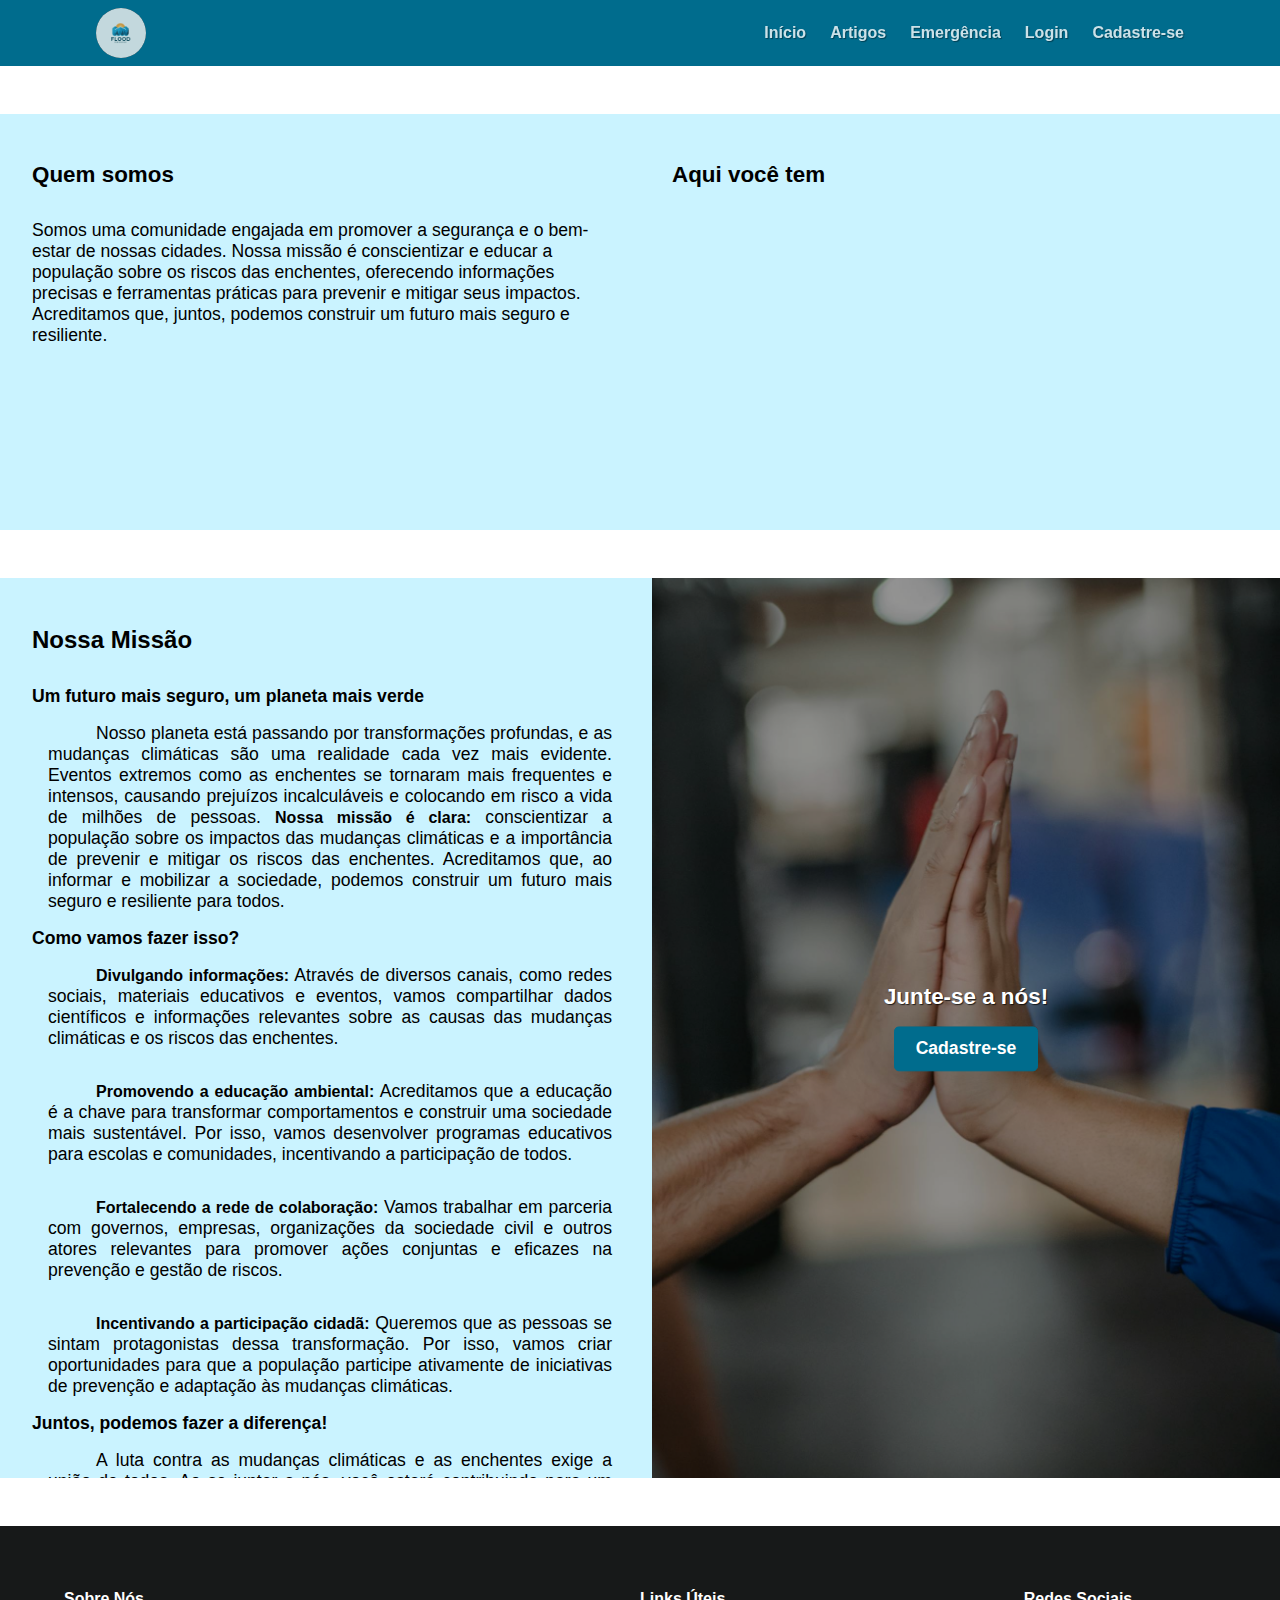
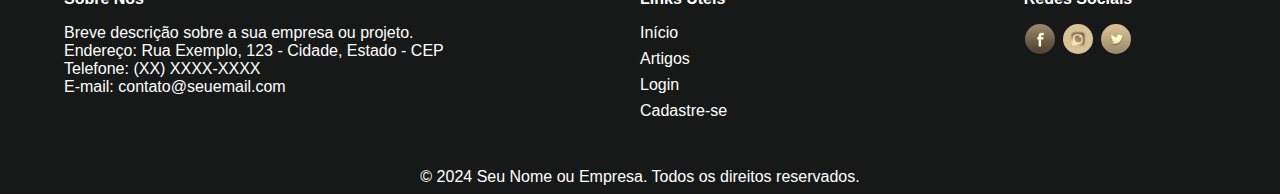
<file: projeto-recode-flood-prevention/paginas/index.html>
<!DOCTYPE html>
<html lang="pt-Br">
<head>
    <meta charset="UTF-8">
    <meta name="viewport" content="width=device-width, initial-scale=1.0">
    <title>Flood Prevention - Início</title>
    <link rel="stylesheet" href="../css/reset.css">
    <link rel="stylesheet" href="../css/cabecalho.css">
    <link rel="stylesheet" href="../css/rodape.css">
    <link rel="stylesheet" href="../css/index.css">
</head>
<body>
    <header class="cabecalho">
        <a href="index.html" target="_self" class="cabecalhoCaixaLogo"><img src="../imagens/logo-site-recode-ex1.png" alt="Logotipo do App"></a>
        <input type="checkbox" name="menucheck" id="menucheck">
        <nav title="Menu de navegação" class="menuNavegacao">   
            <ul class="menuNavegacaoLista">
                <li class="menuNavegacaoListaItem"><a class="menuNavegacaoListaItemLink" href="index.html" target="_self">Início</a></li>
                <li class="menuNavegacaoListaItem"><a class="menuNavegacaoListaItemLink" href="artigos.html" target="_self">Artigos</a></li>
                <li class="menuNavegacaoListaItem"><a class="menuNavegacaoListaItemLink" href="../paginas/denuncias/denuncia.html" target="_self">Emergência</a></li>
                <li class="menuNavegacaoListaItem"><a class="menuNavegacaoListaItemLink" href="login.html" target="_self">Login</a></li>
                <li class="menuNavegacaoListaItem"><a class="menuNavegacaoListaItemLink" href="cadastre-se.html" target="_self">Cadastre-se</a></li>
            </ul>
        </nav>

        <label for="menucheck">
            <div id="botaoMenuNavegacao">
                <div class="botaoMenuNavegacaoHamb"></div>
                <div class="botaoMenuNavegacaoHamb"></div>
                <div class="botaoMenuNavegacaoHamb"></div>
            </div>
        </label>
    </header>

    <main class="principalIndex">
        <section class="principalIndexCaixa">
            <div class="principalIndexQuemSomos">
                <h2>Quem somos</Q></h2>
                <p>
                    Somos uma comunidade engajada em promover a segurança e o bem-estar de nossas cidades. Nossa missão é conscientizar e educar a população sobre os riscos das enchentes, oferecendo informações precisas e ferramentas práticas para prevenir e mitigar seus impactos. Acreditamos que, juntos, podemos construir um futuro mais seguro e resiliente.
                </p>
            </div>
            <div class="principalIndexCarrossel">
                <h2>Aqui você tem</h2>
                <div class="principalIndexCarrosselItem carrosselItem1"><a href="../paginas/artigos.html" target="_self">
                    <div class="principalIndexCarrosselItemDescricao">
                        <h4>Notícias sobre o clima de sua região</h4>
                        <p>Visite nossa seção de artigos</p>
                    </div>
                </a>
            </div>
                <div class="principalIndexCarrosselItem carrosselItem2"><a href="../paginas/cadastre-se.html" target="_self">
                    <div class="principalIndexCarrosselItemDescricao">
                        <h4>Rotas para abrigos de emergência</h4>
                        <p>Cadastre-se e mantenha seus dados em dia</p>
                    </div>
                </a>
            </div>
                <div class="principalIndexCarrosselItem carrosselItem3"><a href="../paginas/login.html" target="_self">
                    <div class="principalIndexCarrosselItemDescricao">
                        <h4>Sua voz ouvida</h4>
                        <p>Faça login e nos comunique sobre melhorias</p>
                    </div>
                </a>
            </div>
            </div>
        </section>
        <aside class="principalIndexNossaMissao">
            <div class="principalIndexNossaMissaoTexto">
                <h2>Nossa Missão</h2>
                <h3>Um futuro mais seguro, um planeta mais verde</h3>
                <p>Nosso planeta está passando por transformações profundas, e as mudanças climáticas são uma realidade cada vez mais evidente. Eventos extremos como as enchentes se tornaram mais frequentes e intensos, causando prejuízos incalculáveis e colocando em risco a vida de milhões de pessoas.
                    <strong>Nossa missão é clara:</strong> conscientizar a população sobre os impactos das mudanças climáticas e a importância de prevenir e mitigar os riscos das enchentes. Acreditamos que, ao informar e mobilizar a sociedade, podemos construir um futuro mais seguro e resiliente para todos.</p>
                <h3>Como vamos fazer isso?</h3>
                <p><strong>Divulgando informações:</strong> Através de diversos canais, como redes sociais, materiais educativos e eventos, vamos compartilhar dados científicos e informações relevantes sobre as causas das mudanças climáticas e os riscos das enchentes. </p>
                <p><strong>Promovendo a educação ambiental:</strong> Acreditamos que a educação é a chave para transformar comportamentos e construir uma sociedade mais sustentável. Por isso, vamos desenvolver programas educativos para escolas e comunidades, incentivando a participação de todos. </p>
                <p><strong>Fortalecendo a rede de colaboração:</strong> Vamos trabalhar em parceria com governos, empresas, organizações da sociedade civil e outros atores relevantes para promover ações conjuntas e eficazes na prevenção e gestão de riscos. </p>
                <p><strong>Incentivando a participação cidadã:</strong> Queremos que as pessoas se sintam protagonistas dessa transformação. Por isso, vamos criar oportunidades para que a população participe ativamente de iniciativas de prevenção e adaptação às mudanças climáticas. </p>
                <h3>Juntos, podemos fazer a diferença!</h3>
                <p>A luta contra as mudanças climáticas e as enchentes exige a união de todos. Ao se juntar a nós, você estará contribuindo para um futuro mais sustentável e seguro para as próximas gerações.</p>
            </div>
            <div class="principalIndexNossaMissaoChamada">
                <div class="principalIndexNossaMissaoChamadaConteudo">
                    <h3>Junte-se a nós!</h3>
                    <a href="../paginas/cadastre-se.html" target="_self"><button>Cadastre-se</button></a>
                </div>
            </div>
        </aside>
    </main>

    <footer class="rodape">
        <div class="caixaRodapeConteudo">
            <div class="rodapeConteudoSobre">
                <h3>Sobre Nós</h3>
                <p>Breve descrição sobre a sua empresa ou projeto.</p>
                <p>Endereço: Rua Exemplo, 123 - Cidade, Estado - CEP</p>
                <p>Telefone: (XX) XXXX-XXXX</p>
                <p>E-mail: contato@seuemail.com</p>
            </div>
            <div class="rodapeConteudoUteis">
                <h3>Links Úteis</h3>
                <ul>
                    <li><a href="../paginas/index.html" target="_self">Início</a></li>
                    <li><a href="../paginas/artigos.html" target="_self">Artigos</a></li>
                    <li><a href="../paginas/login.html" target="_self">Login</a></li>
                    <li><a href="../paginas/cadastre-se.html" target="_self">Cadastre-se</a></li>
                </ul>
            </div>
            <div class="rodapeConteudoSocial">
                <h3>Redes Sociais</h3>
                <ul class="rodapeConteudoSocialLista">
                    <li class="rodapeConteudoSocialListaItem"><a class="rodapeConteudoSocialLinks iconeFacebook" href="#"></a></li>
                    <li class="rodapeConteudoSocialListaItem"><a class="rodapeConteudoSocialLinks iconeInstagram" href="#"></a></li>
                    <li class="rodapeConteudoSocialListaItem"><a class="rodapeConteudoSocialLinks iconeX" href="#"></a></li>
                </ul>
            </div>
            </div>
        </div>
        <p class="rodapeCopyright">
            &copy; 2024 Seu Nome ou Empresa. Todos os direitos reservados.
        </p>
    </footer>

    <script src="../js/app.js"></script>
</body>
</html>
</file>
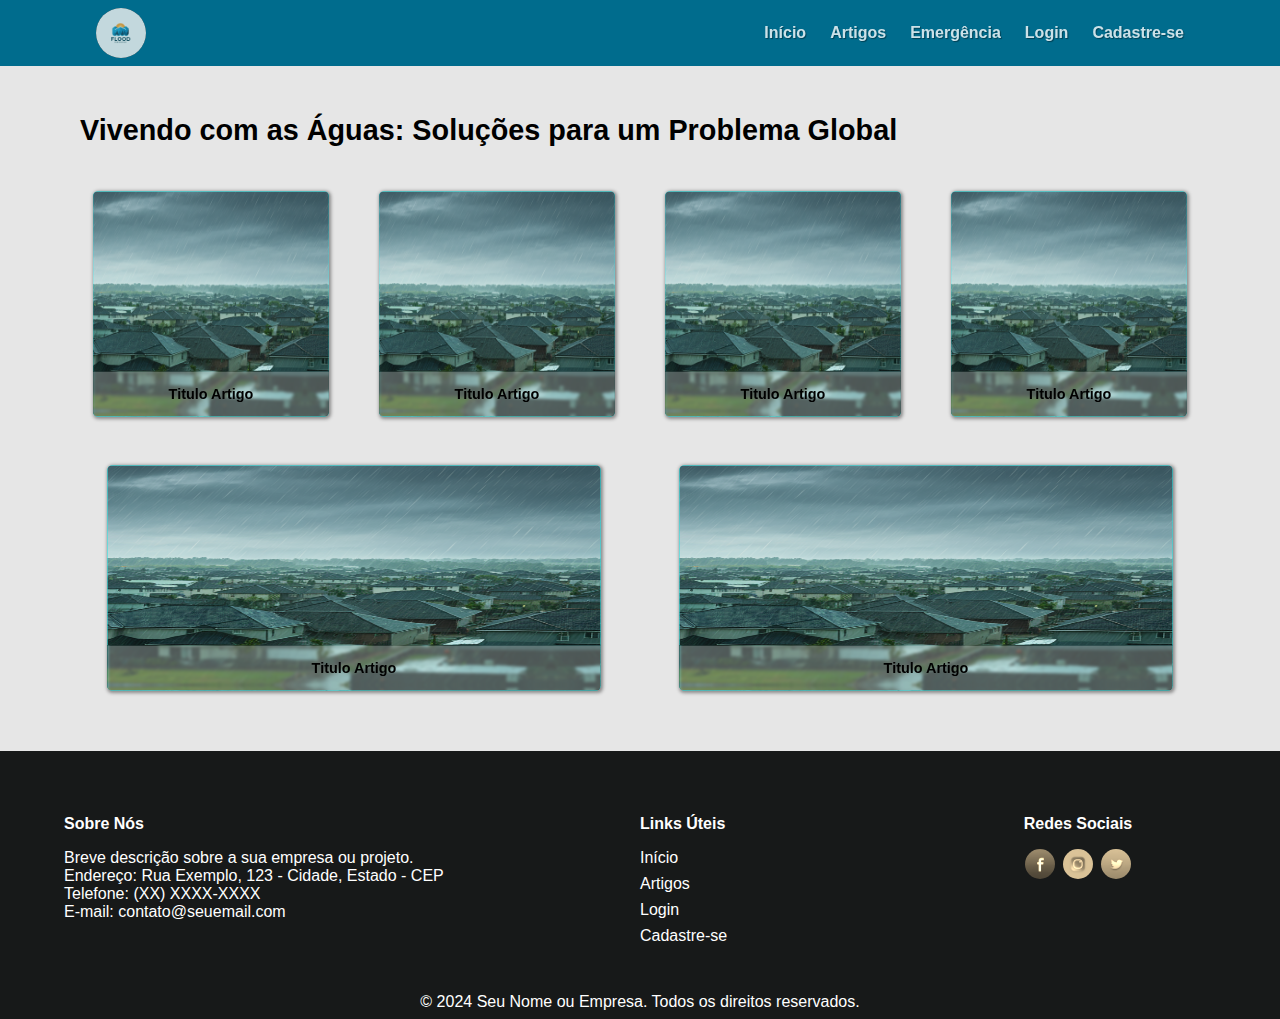
<file: projeto-recode-flood-prevention/paginas/artigos.html>
<!DOCTYPE html>
<html lang="pt-Br">
<head>
    <meta charset="UTF-8">
    <meta name="viewport" content="width=device-width, initial-scale=1.0">
    <title>Flood Prevention - Artigos</title>
    <link rel="stylesheet" href="../css/reset.css">
    <link rel="stylesheet" href="../css/cabecalho.css">
    <link rel="stylesheet" href="../css/rodape.css">
    <link rel="stylesheet" href="../css/artigos.css">
</head>
<body>
    <header class="cabecalho">
        <a href="index.html" target="_self" class="cabecalhoCaixaLogo"><img src="../imagens/logo-site-recode-ex1.png" alt="Logotipo do App"></a>
        <input type="checkbox" name="menucheck" id="menucheck">
        <nav title="Menu de navegação" class="menuNavegacao">   
            <ul class="menuNavegacaoLista">
                <li class="menuNavegacaoListaItem"><a class="menuNavegacaoListaItemLink" href="index.html" target="_self">Início</a></li>
                <li class="menuNavegacaoListaItem"><a class="menuNavegacaoListaItemLink" href="artigos.html" target="_self">Artigos</a></li>
                <li class="menuNavegacaoListaItem"><a class="menuNavegacaoListaItemLink" href="../paginas/denuncias/denuncia.html" target="_self">Emergência</a></li>
                <li class="menuNavegacaoListaItem"><a class="menuNavegacaoListaItemLink" href="login.html" target="_self">Login</a></li>
                <li class="menuNavegacaoListaItem"><a class="menuNavegacaoListaItemLink" href="cadastre-se.html" target="_self">Cadastre-se</a></li>
            </ul>
        </nav>

        <label for="menucheck">
            <div id="botaoMenuNavegacao">
                <div class="botaoMenuNavegacaoHamb"></div>
                <div class="botaoMenuNavegacaoHamb"></div>
                <div class="botaoMenuNavegacaoHamb"></div>
            </div>
        </label>
    </header>

    <main class="principalArtigos">
        <div class="caixaArtigosGrid">
            <h2 class="caixaArtigosGridTitulo">Vivendo com as Águas: Soluções para um Problema Global</h2>
            <ul class="artigosGrid">
                <li class="artigosCard">
                    <img class="artigosCardImagemCapa" src="../artigos/chuvas/capa-artigo-chuvas.png" alt="casas residênciais, recebendo fortes chuvas -- capa do artigo sobre chuvas">
                    <a href="#" target="_blank">
                        <h3 class="artigosCardTitulo">Titulo Artigo</h3>
                    </a>
                </li>
                <li class="artigosCard">
                    <img class="artigosCardImagemCapa" src="../artigos/chuvas/capa-artigo-chuvas.png" alt="replicando item 1">
                    <a href="#" target="_blank">
                        <h3 class="artigosCardTitulo">Titulo Artigo</h3>
                    </a>
                </li>
                <li class="artigosCard">
                    <img class="artigosCardImagemCapa" src="../artigos/chuvas/capa-artigo-chuvas.png" alt="replicando item 1">
                    <a href="#" target="_blank">
                        <h3 class="artigosCardTitulo">Titulo Artigo</h3>
                    </a>
                </li>
                <li class="artigosCard">
                    <img class="artigosCardImagemCapa" src="../artigos/chuvas/capa-artigo-chuvas.png" alt="replicando item 1">
                    <a href="#" target="_blank">
                        <h3 class="artigosCardTitulo">Titulo Artigo</h3>
                    </a>
                </li>
                <li class="artigosCard">
                    <img class="artigosCardImagemCapa" src="../artigos/chuvas/capa-artigo-chuvas.png" alt="replicando item 1">
                    <a href="#" target="_blank">
                        <h3 class="artigosCardTitulo">Titulo Artigo</h3>
                    </a>
                </li>
                <li class="artigosCard">
                    <img class="artigosCardImagemCapa" src="../artigos/chuvas/capa-artigo-chuvas.png" alt="replicando item 1">
                    <a href="#" target="_blank">
                        <h3 class="artigosCardTitulo">Titulo Artigo</h3>
                    </a>
                </li>
            </ul>
        </div>
    </main>

    <footer class="rodape">
        <div class="caixaRodapeConteudo">
            <div class="rodapeConteudoSobre">
                <h3>Sobre Nós</h3>
                <p>Breve descrição sobre a sua empresa ou projeto.</p>
                <p>Endereço: Rua Exemplo, 123 - Cidade, Estado - CEP</p>
                <p>Telefone: (XX) XXXX-XXXX</p>
                <p>E-mail: contato@seuemail.com</p>
            </div>
            <div class="rodapeConteudoUteis">
                <h3>Links Úteis</h3>
                <ul>
                    <li><a href="../paginas/index.html" target="_self">Início</a></li>
                    <li><a href="../paginas/artigos.html" target="_self">Artigos</a></li>
                    <li><a href="../paginas/login.html" target="_self">Login</a></li>
                    <li><a href="../paginas/cadastre-se.html" target="_self">Cadastre-se</a></li>
                </ul>
            </div>
            <div class="rodapeConteudoSocial">
                <h3>Redes Sociais</h3>
                <ul class="rodapeConteudoSocialLista">
                    <li class="rodapeConteudoSocialListaItem"><a class="rodapeConteudoSocialLinks iconeFacebook" href="#"></a></li>
                    <li class="rodapeConteudoSocialListaItem"><a class="rodapeConteudoSocialLinks iconeInstagram" href="#"></a></li>
                    <li class="rodapeConteudoSocialListaItem"><a class="rodapeConteudoSocialLinks iconeX" href="#"></a></li>
                </ul>
            </div>
            </div>
        </div>
        <p class="rodapeCopyright">
            &copy; 2024 Seu Nome ou Empresa. Todos os direitos reservados.
        </p>
    </footer>

    <script src="../js/app.js"></script>
</body>
</html>
</file>
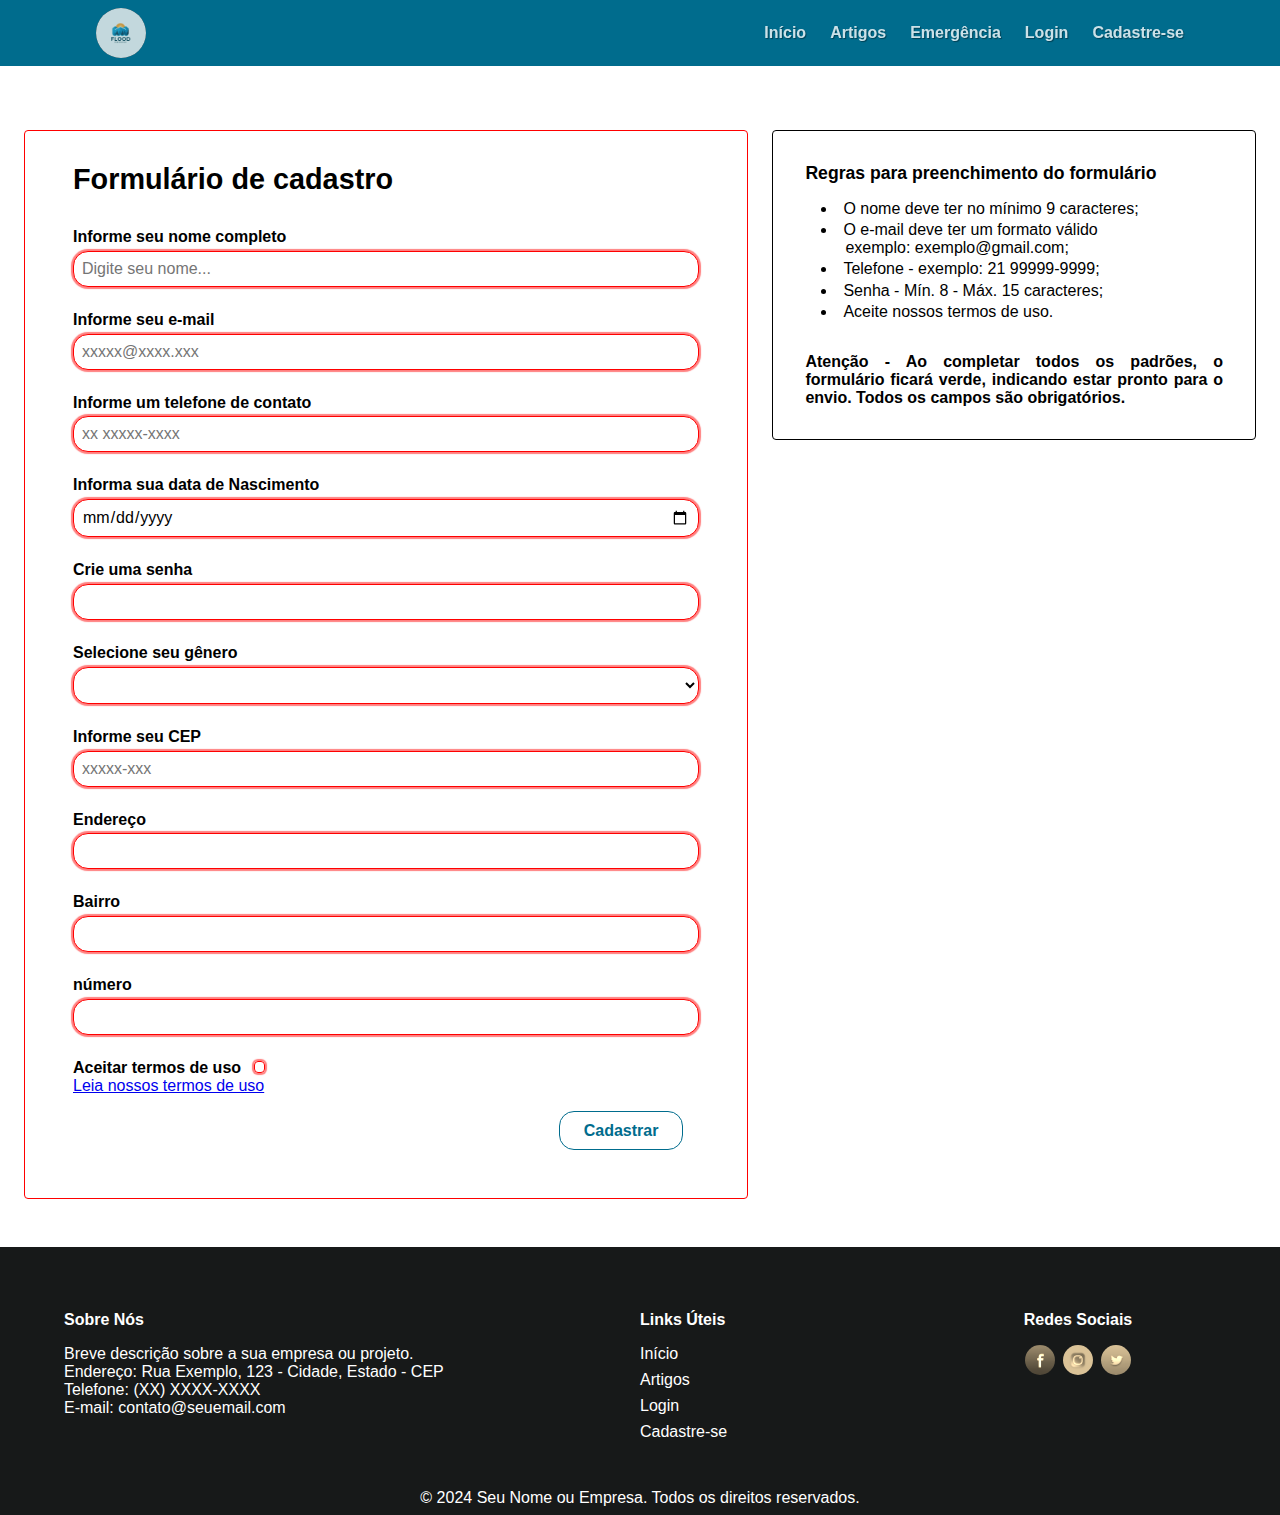
<file: projeto-recode-flood-prevention/paginas/cadastre-se.html>
<!DOCTYPE html>
<html lang="pt-Br">
<head>
    <meta charset="UTF-8">
    <meta name="viewport" content="width=device-width, initial-scale=1.0">
    <title>Flood Prevention - Cadastre-se</title>
    <link rel="stylesheet" href="../css/reset.css">
    <link rel="stylesheet" href="../css/cabecalho.css">
    <link rel="stylesheet" href="../css/rodape.css">
    <link rel="stylesheet" href="../css/cadastrar.css">
</head>
<body>
    <header class="cabecalho">
        <a href="index.html" target="_self" class="cabecalhoCaixaLogo"><img src="../imagens/logo-site-recode-ex1.png" alt="Logotipo do App"></a>
        <input type="checkbox" name="menucheck" id="menucheck">
        <nav title="Menu de navegação" class="menuNavegacao">   
            <ul class="menuNavegacaoLista">
                <li class="menuNavegacaoListaItem"><a class="menuNavegacaoListaItemLink" href="index.html" target="_self">Início</a></li>
                <li class="menuNavegacaoListaItem"><a class="menuNavegacaoListaItemLink" href="artigos.html" target="_self">Artigos</a></li>
                <li class="menuNavegacaoListaItem"><a class="menuNavegacaoListaItemLink" href="../paginas/denuncias/denuncia.html" target="_self">Emergência</a></li>
                <li class="menuNavegacaoListaItem"><a class="menuNavegacaoListaItemLink" href="login.html" target="_self">Login</a></li>
                <li class="menuNavegacaoListaItem"><a class="menuNavegacaoListaItemLink" href="cadastre-se.html" target="_self">Cadastre-se</a></li>
            </ul>
        </nav>

        <label for="menucheck">
            <div id="botaoMenuNavegacao">
                <div class="botaoMenuNavegacaoHamb"></div>
                <div class="botaoMenuNavegacaoHamb"></div>
                <div class="botaoMenuNavegacaoHamb"></div>
            </div>
        </label>
    </header>

    <main class="principalCadastrar">
        <form title="Formulário de cadastro" class="cadastrarFormulario">
            <h2 class="cadastrarFormularioTitulo">Formulário de cadastro</h2>
            <fieldset class="cadastrarFormularioCampo">
                <label for="nome">Informe seu nome completo</label>
                <input class="cadastrarFormularioInput" type="text" name="nome" id="nome" placeholder="Digite seu nome..." required minlength="9">
                <label for="email">Informe seu e-mail</label>
                <input class="cadastrarFormularioInput" type="email" name="email" id="email"
                placeholder="xxxxx@xxxx.xxx" required>
                <label for="telefone">Informe um telefone de contato</label>
                <input class="cadastrarFormularioInput" type="tel" name="telefone" id="telefone" required placeholder="xx xxxxx-xxxx" pattern="\d{2}\s?\d{4,5}-?\d{4}">
                <label for="nascimento">Informa sua data de Nascimento</label>
                <input class="cadastrarFormularioInput" type="date" name="nascimento" id="nascimento" required>
                <label for="senha">Crie uma senha</label>
                <input class="cadastrarFormularioInput" type="password" name="senha" id="senha" required minlength="8" maxlength="15">
                <div class="cadastrarFormularioCaixaSelect">
                    <label for="genero">Selecione seu gênero</label>
                    <select class="cadastrarFormularioInput" name="genero" id="genero" required>
                        <option></option>
                        <option value="1">Masculino</option>
                        <option value="2">Feminino</option>
                        <option value="3">LGBTQIAPN+</option>
                    </select>
                </div>
                <div class="caixaEndereco">
                    <label for="cep">Informe seu CEP</label>
                    <input class="cadastrarFormularioInput" type="text" name="cep" id="cep" required placeholder="xxxxx-xxx" pattern="\d{5}-\d{3}">
                    <label for="logradouro">Endereço</label>
                    <input class="cadastrarFormularioInput" type="text" name="logradouro" id="logradouro" required>
                    <label for="bairro">Bairro</label>
                    <input class="cadastrarFormularioInput" type="text" name="bairro" id="bairro" required>
                    <label for="numero">número</label>
                    <input class="cadastrarFormularioInput" type="text" name="numero" id="numero" required min="1" maxlength="6">
                </div>
                <label for="termos">Aceitar termos de uso</label>
                <input class="cadastrarFormularioInput" type="checkbox" name="termos" id="termos" required>
                <a style="display: block; width: max-content;" href="#" target="_blank">Leia nossos termos de uso</a>
            </fieldset>

            <button title="Botão de envio do formulário" type="submit" id="cadastrarFormularioBotaoEnviar">Cadastrar</button>
        </form>
        <aside class="cadastrarFormularioExplicacao">
            <h3 style="font-size: 1.1rem;">Regras para preenchimento do formulário</h3>
            <ul class="cadastrarFormularioExplicacaoLista">
                <li class="cadastrarFormularioExplicacaoListaItem">O nome deve ter no mínimo 9 caracteres;</li>
                <li class="cadastrarFormularioExplicacaoListaItem">O e-mail deve ter um formato válido<span style="text-indent: 2.5rem; display: block;">exemplo: exemplo@gmail.com;</span></li>
                <li class="cadastrarFormularioExplicacaoListaItem">Telefone - exemplo: 21 99999-9999;</li>
                <li class="cadastrarFormularioExplicacaoListaItem">Senha - Mín. 8 - Máx. 15 caracteres;</li>
                <li class="cadastrarFormularioExplicacaoListaItem">Aceite nossos termos de uso.</li>
            </ul>
            <h5 style="text-align: justify; margin-top: 2rem;">Atenção - Ao completar todos os padrões, o formulário ficará verde, indicando estar pronto para o envio. Todos os campos são obrigatórios.</h5>
        </aside>
    </main>

    <footer class="rodape">
        <div class="caixaRodapeConteudo">
            <div class="rodapeConteudoSobre">
                <h3>Sobre Nós</h3>
                <p>Breve descrição sobre a sua empresa ou projeto.</p>
                <p>Endereço: Rua Exemplo, 123 - Cidade, Estado - CEP</p>
                <p>Telefone: (XX) XXXX-XXXX</p>
                <p>E-mail: contato@seuemail.com</p>
            </div>
            <div class="rodapeConteudoUteis">
                <h3>Links Úteis</h3>
                <ul>
                    <li><a href="../paginas/index.html" target="_self">Início</a></li>
                    <li><a href="../paginas/artigos.html" target="_self">Artigos</a></li>
                    <li><a href="../paginas/login.html" target="_self">Login</a></li>
                    <li><a href="../paginas/cadastre-se.html" target="_self">Cadastre-se</a></li>
                </ul>
            </div>
            <div class="rodapeConteudoSocial">
                <h3>Redes Sociais</h3>
                <ul class="rodapeConteudoSocialLista">
                    <li class="rodapeConteudoSocialListaItem"><a class="rodapeConteudoSocialLinks iconeFacebook" href="#"></a></li>
                    <li class="rodapeConteudoSocialListaItem"><a class="rodapeConteudoSocialLinks iconeInstagram" href="#"></a></li>
                    <li class="rodapeConteudoSocialListaItem"><a class="rodapeConteudoSocialLinks iconeX" href="#"></a></li>
                </ul>
            </div>
            </div>
        </div>
        <p class="rodapeCopyright">
            &copy; 2024 Seu Nome ou Empresa. Todos os direitos reservados.
        </p>
    </footer>

    <script src="../js/app.js"></script>
</body>
</html>
</file>
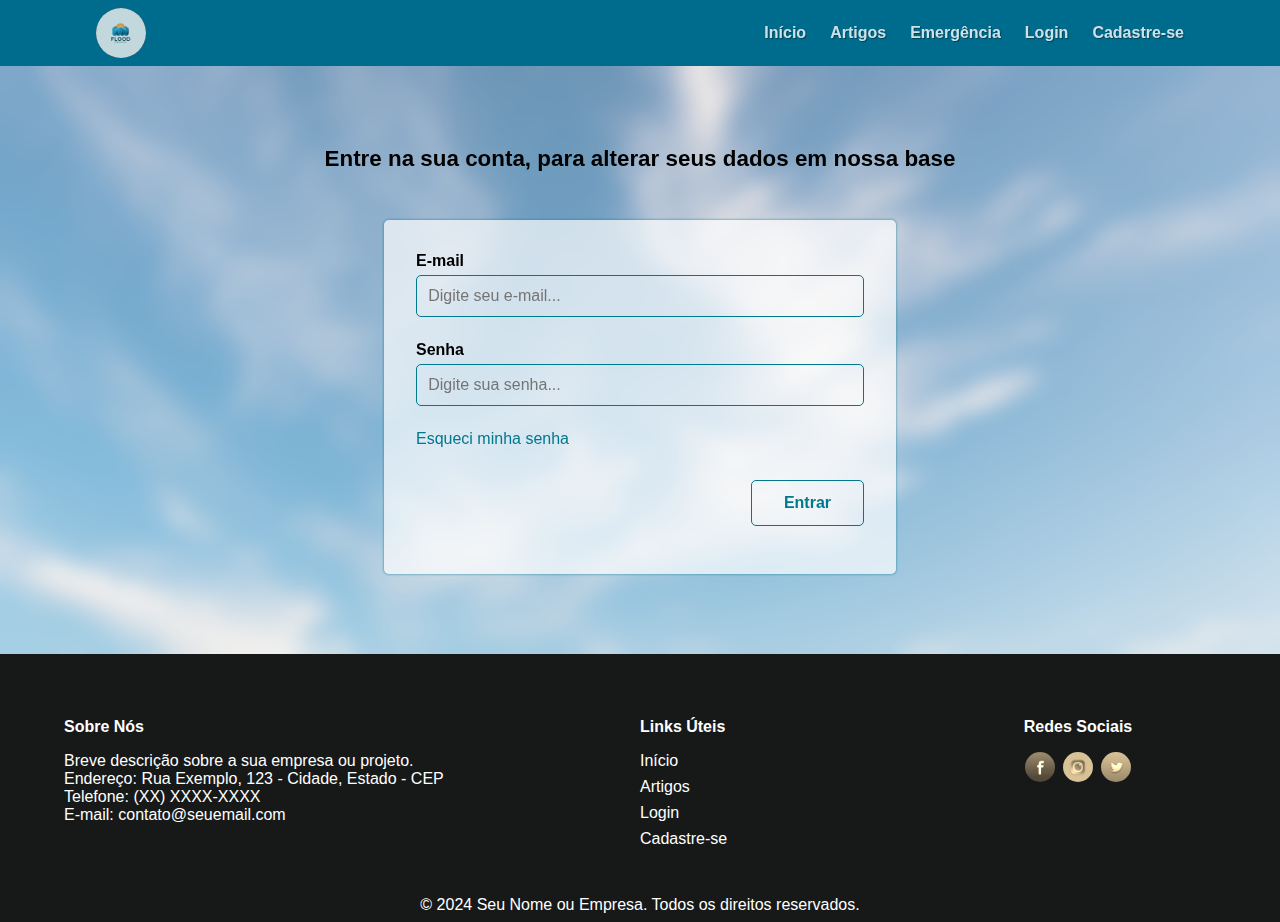
<file: projeto-recode-flood-prevention/paginas/login.html>
<!DOCTYPE html>
<html lang="pt-Br">
<head>
    <meta charset="UTF-8">
    <meta name="viewport" content="width=device-width, initial-scale=1.0">
    <title>Flood Prevention - Login</title>
    <link rel="stylesheet" href="../css/reset.css">
    <link rel="stylesheet" href="../css/cabecalho.css">
    <link rel="stylesheet" href="../css/rodape.css">
    <link rel="stylesheet" href="../css/login.css">
</head>
<body>
    <header class="cabecalho">
        <a href="index.html" target="_self" class="cabecalhoCaixaLogo"><img src="../imagens/logo-site-recode-ex1.png" alt="Logotipo do App"></a>
        <input type="checkbox" name="menucheck" id="menucheck">
        <nav title="Menu de navegação" class="menuNavegacao">   
            <ul class="menuNavegacaoLista">
                <li class="menuNavegacaoListaItem"><a class="menuNavegacaoListaItemLink" href="index.html" target="_self">Início</a></li>
                <li class="menuNavegacaoListaItem"><a class="menuNavegacaoListaItemLink" href="artigos.html" target="_self">Artigos</a></li>
                <li class="menuNavegacaoListaItem"><a class="menuNavegacaoListaItemLink" href="../paginas/denuncias/denuncia.html" target="_self">Emergência</a></li>
                <li class="menuNavegacaoListaItem"><a class="menuNavegacaoListaItemLink" href="login.html" target="_self">Login</a></li>
                <li class="menuNavegacaoListaItem"><a class="menuNavegacaoListaItemLink" href="cadastre-se.html" target="_self">Cadastre-se</a></li>
            </ul>
        </nav>

        <label for="menucheck">
            <div id="botaoMenuNavegacao">
                <div class="botaoMenuNavegacaoHamb"></div>
                <div class="botaoMenuNavegacaoHamb"></div>
                <div class="botaoMenuNavegacaoHamb"></div>
            </div>
        </label>
    </header>

    <main class="principalLogin">
        <div class="caixaLogin">
            <h2 class="caixaLoginTitulo">Entre na sua conta, para alterar seus dados em nossa base</h2>
            <form title="Formulário de login" class="loginForm">
                <fieldset class="loginFormCampo">
                    <label for="email">E-mail</label>
                    <input class="loginFormInput" type="email" name="email" id="email" required placeholder="Digite seu e-mail...">
                    <label for="senha">Senha</label>
                    <input class="loginFormInput" type="password" name="senha" id="senha" required placeholder="Digite sua senha...">
                </fieldset>
                <a href="#" target="_self" class="recuperarSenha">Esqueci minha senha</a>
                <button type="submit" id="loginFormBtn">Entrar</button>
            </form>
        </div>
    </main>

    <footer class="rodape">
        <div class="caixaRodapeConteudo">
            <div class="rodapeConteudoSobre">
                <h3>Sobre Nós</h3>
                <p>Breve descrição sobre a sua empresa ou projeto.</p>
                <p>Endereço: Rua Exemplo, 123 - Cidade, Estado - CEP</p>
                <p>Telefone: (XX) XXXX-XXXX</p>
                <p>E-mail: contato@seuemail.com</p>
            </div>
            <div class="rodapeConteudoUteis">
                <h3>Links Úteis</h3>
                <ul>
                    <li><a href="../paginas/index.html" target="_self">Início</a></li>
                    <li><a href="../paginas/artigos.html" target="_self">Artigos</a></li>
                    <li><a href="../paginas/login.html" target="_self">Login</a></li>
                    <li><a href="../paginas/cadastre-se.html" target="_self">Cadastre-se</a></li>
                </ul>
            </div>
            <div class="rodapeConteudoSocial">
                <h3>Redes Sociais</h3>
                <ul class="rodapeConteudoSocialLista">
                    <li class="rodapeConteudoSocialListaItem"><a class="rodapeConteudoSocialLinks iconeFacebook" href="#"></a></li>
                    <li class="rodapeConteudoSocialListaItem"><a class="rodapeConteudoSocialLinks iconeInstagram" href="#"></a></li>
                    <li class="rodapeConteudoSocialListaItem"><a class="rodapeConteudoSocialLinks iconeX" href="#"></a></li>
                </ul>
            </div>
            </div>
        </div>
        <p class="rodapeCopyright">
            &copy; 2024 Seu Nome ou Empresa. Todos os direitos reservados.
        </p>
    </footer>

    <script src="../js/app.js"></script>
</body>
</html>
</file>
<file: projeto-recode-flood-prevention/css/cabecalho.css>
.cabecalho {
    background-color: rgb(0, 108, 141);
    padding: .5rem 6rem;
    display: flex;
    justify-content: space-between;
    align-items: center;
    flex-wrap: wrap;
}

.cabecalhoCaixaLogo {
    width: 50px;
    height: 50px;
    background-color: #000000;
    border-radius: 50%;
    display: block;
    opacity: .8;
}

.cabecalhoCaixaLogo:is(:hover, :focus, :active) {
    opacity: 1;
}

.cabecalhoCaixaLogo img {
    width: 100%;
    height: 100%;
    border-radius: inherit;
}

.menuNavegacao {
    width: max-content;
    transition: .3s all ease-in-out;
}

.menuNavegacaoLista {
    display: flex;
    flex-direction: row;
    align-items: center;
    width: inherit;
    height: inherit;
    background-color: inherit;
}

.menuNavegacaoListaItem {
    margin-left: 1.5rem;
    transition: .3s transform ease-in-out;
}

.menuNavegacaoListaItem:first-child {
    margin-left: 0;
}

.menuNavegacaoListaItem:hover {
    transform: scale(1.1);
}

.menuNavegacaoListaItemLink {
    color: #FFFFFF;
    text-decoration: none;
    font-weight: 600;
    opacity: .8;
    text-shadow: 1px 1px 1px rgba(0,0,0,.50);
}

.menuNavegacaoListaItemLink:is(:hover, :focus, :active) {
    text-decoration: underline;
    opacity: 1;
}

/* btn mobile menu nav*/

.cabecalho label {
    display: none;
}

#botaoMenuNavegacao {
    width: 40px;
    height: 35px;
    position: relative;
    cursor: pointer;
}

.botaoMenuNavegacaoHamb {
    position: absolute;
    width: 100%;
    height: 10%;
    background-color: #dbdbdb;
    z-index: 5;
}

.botaoMenuNavegacaoHamb:first-child {
    top: 3px;
}

.botaoMenuNavegacaoHamb:nth-child(2) {
    top: 15px;
}

.botaoMenuNavegacaoHamb:last-child {
    top: 27px;
}

#menucheck {
    display: none;
    background-color: transparent !important;
}

#menucheck:checked ~ .menuNavegacao {
    left: 0 !important;
}


@media screen and (min-width: 0) and (max-width: 990px) {
    .cabecalho {
        padding: .7rem;
        position: fixed;
        width: 100%;
        z-index: 9999999;
        top: 0;
    }

    .menuNavegacao {
        position: fixed;
        top: 0;
        left: -100%;
        z-index: 9999999;
        width: 80%;
        background-color: rgb(0, 108, 141);
        height: 100vh;
    }

    .menuNavegacaoLista {
        display: block;
    }

    .menuNavegacaoListaItem {
        margin: 2rem 0 0 2rem !important;
    }

    .menuNavegacaoListaItemLink {
        font-size: 1.2rem !important;
    }

    .cabecalho label {
        display: block !important;
    }
}
</file>
<file: projeto-recode-flood-prevention/css/rodape.css>
.rodape {
    padding: 4rem 4rem .5rem 4rem;
    background-color: #171919;
    color: #FFFFFF;
}

.rodape h3 {
    margin-bottom: 1rem;
}

.caixaRodapeConteudo {
    display: flex;
    flex-wrap: wrap;
    gap: 1.5rem;
    align-items: center;
    margin-bottom: 3rem;
}

.rodapeConteudoSobre {
    flex: 2;
    align-self: flex-start;
}

.rodapeConteudoUteis, .rodapeConteudoSocial {
    flex: 1;
    align-self: flex-start;
}

.rodapeConteudoUteis li {
    margin-bottom: .5rem;
}

.rodapeConteudoUteis li:last-child {
    margin-bottom: 0;
}

.rodapeConteudoUteis a {
    color: #FFFFFF;
    text-decoration: none;
}

.rodapeConteudoUteis a:hover {
    text-decoration: underline;
    font-weight: 600;
}

.rodapeConteudoSocial h3 {
    text-align: center;
}

.rodapeConteudoSocialLista {
    display: flex;
    align-items: center;
    justify-content: center;
}

.rodapeConteudoSocialListaItem {
    width: 30px;
    height: 30px;
    border-radius: 50%;
    margin-right: .5rem;
    filter: sepia(1);
    transition: .3s filter ease-in-out;
}

.rodapeConteudoSocialListaItem:is(:hover, :focus, :active) {
    filter: none;
}

.rodapeConteudoSocialListaItem:last-child {
    margin-right: 0;
}

.rodapeConteudoSocialLinks {
    display: block;
    width: inherit;
    height: inherit;
    border-radius: inherit;
    background-position: center center;
    background-repeat: no-repeat;
    background-size: cover;
}

.iconeFacebook {
    background-image: url("../imagens/facebook-icon.png");
}

.iconeInstagram {
    background-image: url("../imagens/instagram-icon.png");
}

.iconeX {
    background-image: url("../imagens/x-icon.png");
}

.rodapeCopyright {
    text-align: center;
}
</file>
<file: projeto-recode-flood-prevention/css/index.css>
.principalIndexCaixa {
    display: grid;
    grid-template-columns: repeat(2, 1fr);
    grid-template-rows: auto auto;
    padding: 3rem 0;
    background-color: rgb(202, 243, 255);
    color: #000000;
    margin-top: 3rem;
    overflow: hidden;
}

.principalIndexQuemSomos {
    position: relative;
}

.principalIndexQuemSomos h2 {
    text-indent: 2rem;
    font-size: 1.4rem;
    animation: textoanimado 2s 1 linear;
    position: relative;
    z-index: 1;
    width: 100%;
}

.principalIndexQuemSomos p {
    padding: 2rem;
    animation: textoanimado 2s 1 linear;
    position: relative;
    z-index: 1;
    width: 100%;
    font-size: 1.1rem;
}

.principalIndexCarrossel {
    position: relative;
    overflow: hidden;
    height: 320px;
}

.principalIndexCarrossel h2 {
    position: absolute;
    z-index: 3;
    text-align: left;
    text-indent: 2rem;
    width: 100%;
    font-size: 1.4rem;
    font-weight: 600;
    top: 0;
}

.principalIndexCarrosselItem {
    position: absolute;
    z-index:1;
    width: calc(100% - 6rem);
    height: 80%;
    top: 20%;
    background-repeat: no-repeat;
    background-position: center center;
    background-size: cover;
}

.principalIndexCarrosselItem a {
    display: block;
    width: 100%;
    height: 100%;
}

.principalIndexCarrosselItemDescricao {
    color: #FFFFFF;
    text-decoration: none;
    position: absolute;
    width: 100%;
    z-index: 2;
    background-color: #00000071;
    padding: 1rem;
    bottom: 0;
}

.carrosselItem1 {
    background-color: red;
    left: -100%;
    animation-name: numero1;
    animation-duration: 10s;
    animation-timing-function: ease-in-out;
    animation-delay: 0s;
    animation-direction: linear;
    animation-iteration-count: infinite;
    animation-fill-mode: both;
    background-image: url("../imagens/carrossel-imagem-noticias.png");
}

.carrosselItem2 {
    animation-name: numero2;
    animation-duration: 10s;
    animation-timing-function: ease-in-out;
    animation-delay: 0s;
    animation-direction: linear;
    animation-iteration-count: infinite;
    animation-fill-mode: both;
    left: -100%;
    background-color: green;
    background-image: url("../imagens/carrossel-imagem-cadastro.png");
}

.carrosselItem3 {
    animation-name: numero3;
    animation-duration: 10s;
    animation-timing-function: ease-in-out;
    animation-delay: 0;
    animation-direction: linear;
    animation-iteration-count: infinite;
    animation-fill-mode: both;
    left: -100%;
    background-color: black;
    background-image: url("../imagens/carrossel-imagem-social.png");
}

.principalIndexNossaMissao {
    display: flex;
    flex-wrap: wrap;
    align-items: center;
    justify-content: space-between;
    gap: 1.5rem;
    color: #000000;
    background-color: rgb(202, 243, 255);
    margin: 3rem 0;
    position: relative;
    overflow: hidden;
}

.principalIndexNossaMissaoTexto {
    flex: 1;
    flex-basis: calc(40% + 5.3rem);
    padding: 3rem 0 3rem 2rem;
    height: inherit;
    overflow: auto;
}

.principalIndexNossaMissaoTexto::-webkit-scrollbar {
    width: 0;
}

.principalIndexNossaMissao h2 {
    font-size: 1.5rem;
    margin-bottom: 2rem;
}

.principalIndexNossaMissao h3 {
    font-size: 1.1rem;
}

.principalIndexNossaMissao p {
    text-indent: 3rem;
    text-align: justify;
    padding: 1rem;
    font-size: 1.1rem;
}

.principalIndexNossaMissaoChamada {
    flex: 1;
    flex-basis: calc(40% + 5.3rem);
    background-image: url("../imagens/index-grupo-02.jpg");
    background-repeat: no-repeat;
    background-size: cover;
    background-position: center center;
    position: relative;
    left: 0;
    animation: missaochamada 2s 1 linear;
}

.principalIndexNossaMissaoChamada::after {
    width: 100%;
    height: 100%;
    background-color: #00000063;
    position: absolute;
    content: "";
    z-index: 1;
}

.principalIndexNossaMissaoChamadaConteudo {
    position: absolute;
    top: 50%;
    left: 50%;
    transform: translate(-50%, -50%);
    width: 100%;
    z-index: 2;
}

.principalIndexNossaMissaoChamadaConteudo h3 {
    margin-bottom: 1rem;
    text-align: center;
    color: #FFFFFF;
    text-shadow: 1px 1px 1px rgba(0,0,0,.70);
    font-size: 1.4rem;
}

.principalIndexNossaMissaoChamadaConteudo a {
    display: block;
    margin: auto;
    width: max-content;
    border-radius: 5px;
}

.principalIndexNossaMissaoChamadaConteudo button {
    padding: .7rem 1.3rem;
    border: 1px solid rgb(0, 108, 141);
    background-color: rgb(0, 108, 141);
    color: #FFFFFF;
    font-weight: 600;
    font-size: 1.1rem;
    backdrop-filter: blur(5px);
    border-radius: inherit;
    transition: .3s all ease-in-out;
    cursor: pointer;
}


/*animações - início */

@keyframes textoanimado {
    from {
        opacity: 0;
        left: -100%;
        top: -100%;
    } to {
        opacity: 1;
        left: 0;
        top: 0;
    }
}

@keyframes missaochamada {
    from {
        left: 100%;
        opacity: 0;
        z-index: 1;
    } to {
        left: 0;
        opacity: 1;
    }
}

@keyframes numero1 {
    0% {
        left: -100%;
    }

    50% {
        left: 3rem;
        z-index: 2;
    }

    100% {
        left: 100%;
        z-index: 1;
    }
}

@keyframes numero2 {
    0% {
        left: 100%;
        z-index: 1;
    }

    50% {
        left: -100%;
    }

    100% {
        left: 3rem;
        z-index: 2;
    }
}

@keyframes numero3 {
    0% {
        left: 3rem;
        z-index: 2;
    }

    50% {
        left: 100%;
    }

    100% {
        left: -100%;
    }
}

/*animações - fim */


@media screen and (min-width: 0) and (max-width: 990px) {
    .principalIndex {
        margin-top: 8rem;
    }

    .principalIndexQuemSomos {
        grid-row: 1/2;
        grid-column: 1/3;
    }

    .principalIndexCarrossel {
        grid-row: 2/3;
        grid-column: 1/3;
    }   
    
    .principalIndexNossaMissao {
        height: auto;
    }

    .principalIndexNossaMissaoChamada {
        height: 100vh;
    }
}

@media screen and (min-width: 991px) {
    .principalIndexQuemSomos {
        grid-column: 1/2;
        grid-row: 1/3;
    }

    .principalIndexCarrossel {
        grid-column: 2/3;
        grid-row: 1/3;
    }

    .principalIndexNossaMissao {
        height: 100vh;
    }
    
    .principalIndexNossaMissaoChamada {
        height: inherit;
    }
}
</file>
<file: projeto-recode-flood-prevention/css/artigos.css>
.caixaArtigosGrid {
    padding: 3rem 5rem;
    background-color: #e6e6e6;
}

.artigosGrid {
    display: flex;
    flex-wrap: wrap;
    align-items: center;
    gap: 1.5rem;
}

.caixaArtigosGridTitulo {
    font-size: 1.8rem;
    margin-bottom: 2rem;
}

.artigosCard {
    flex: 1;
    flex-basis: 250px;
    height: 250px;
    border-radius: 5px;
    background-color: aqua;
    position: relative;
    max-width: 600px;
    box-shadow: 1px 1px 4px 1px rgba(0,0,0,.40);
    transition: .3s all ease-in-out;
    transform: scale(.9);
}

.artigosCard:hover {
    transform: scale(1);
    box-shadow: 1px 1px 4px 2px rgba(0,0,0,.40);
}

.artigosCardImagemCapa {
    position: absolute;
    width: 100%;
    height: 100%;
    border-radius: 5px;
    display: block;
    z-index: 1;
}

.artigosCardTitulo {
    text-align: center;
    padding: 1rem 0;
    background-color: #ffffff46;
    position: absolute;
    width: 100%;
    bottom: 0;
    border-bottom-right-radius: 5px;
    border-bottom-left-radius: 5px;
    z-index: 2;
    backdrop-filter: blur(2px);
    color: #000000;
}

@media screen and (min-width: 0) and (max-width: 990px) {
    .principalArtigos {
        margin-top: 4rem;
    }
}
</file>
<file: projeto-recode-flood-prevention/css/cadastrar.css>
.principalCadastrar {
    display: flex;
    align-items: center;
    justify-content: center;
    margin: 4rem 0 3rem 0;  
    gap: 1.5rem;
    flex-wrap: wrap;
}

.cadastrarFormulario {
    padding: 2rem 3rem;
    border: 1px solid black;
    border-radius: 4px;
}

.cadastrarFormulario:invalid {
    border-color: #FF0000;
}

.cadastrarFormulario:valid {
    border-color: #00FF00;
}

.cadastrarFormularioTitulo {
    font-size: 1.8rem;
    margin-bottom: 2rem;
}

.cadastrarFormulario label {
    font-size: 1rem;
    font-weight: 600;
}

.cadastrarFormularioInput {
    display: block;
    width: 100%;
    font-size: 1rem;
    padding: .5rem;
    border: none;
    border-radius: 15px;
    margin: .3rem 0 1.5rem 0;
}

select {
    background-color: #FFFFFF;
}

input[type="checkbox"] {
    display: inline !important;
    width: initial;
    margin: 0 0 0 .5rem !important;
    appearance: none;
    padding: .3rem !important;
    border-radius: 4px;
}

input[type="checkbox"]:valid {
    background-color: #00FF00;
}

.cadastrarFormularioInput:is(:focus, :active) {
    outline: none;
}

.cadastrarFormularioInput:invalid {
    box-shadow: 0px 0px 1px 2px rgba(255,0,0,.50);
    border: 1px solid #FF0000;
}

.cadastrarFormularioInput:valid {
    box-shadow: 0px 0px 1px 2px rgba(0,255,0,.50);
    border: 1px solid #00FF00;
}

.cadastrarFormularioInput:is([readonly]) {
    box-shadow: 0px 0px 1px 2px rgba(0,255,0,.50);
    border: 1px solid #00FF00;
}

#cadastrarFormularioBotaoEnviar {
    display: block;
    margin: 1rem 1rem 1rem auto;
    border: 1px solid rgb(0, 108, 141);
    font-size: 1rem;
    font-weight: 600;
    padding: .6rem 1.5rem;
    border-radius: 15px;
    cursor: pointer;
    color: rgb(0, 108, 141);
    transition: .3s all ease-in-out;
}

#cadastrarFormularioBotaoEnviar:is(:hover, :active, :focus) {
    color: #FFFFFF;
    background-color: rgb(0, 108, 141);
}

.cadastrarFormularioExplicacao {
    align-self: flex-start;
    border: 1px solid black;
    padding: 2rem;
    border-radius: 4px;
}

.cadastrarFormularioExplicacaoLista, .cadastrarFormularioExplicacaoListaItem {
    list-style: inside disc;
}

.cadastrarFormularioExplicacaoListaItem {
    text-indent: 1rem;
    margin-bottom: .2rem;
}

.cadastrarFormularioExplicacaoListaItem:first-child {
    margin-top: 1rem;
}

@media screen and (min-width: 0) and (max-width: 990px) {
    .principalCadastrar {
        margin-top: 8rem !important;
    }

    .cadastrarFormulario, .cadastrarFormularioExplicacao{
        flex: 90%;
        flex-grow: 0;
        margin: auto;
    }
}

@media screen and (min-width: 991px) {
    .cadastrarFormulario {
        flex: .6;
        flex-grow: .6;
        margin: 0 0 0 1.5rem;
    }

    .cadastrarFormularioExplicacao {
        flex: .4;
        flex-grow: .4;
        margin: 0 1.5rem 0 0;
    }
}
</file>
<file: projeto-recode-flood-prevention/css/login.css>
.principalLogin {
    background-image: url("../imagens/wallpaper-login-page.png");
    background-position: center center;
    background-repeat: no-repeat;
    background-size: cover;
}

.caixaLogin {
    padding: 5rem 0;
    background-color: #ffffff60;
    backdrop-filter: blur(10px);
}

.caixaLoginTitulo {
    margin-bottom: 3rem;
    text-align: center;
    font-size: 1.4rem;
}

.loginForm {
    max-width: 40%;
    margin: auto;
    padding: 2rem;
    border-radius: 5px;
    background-color: #ffffffad;
    box-shadow: 0px 0px 2px 1px rgba(0, 120, 141, 0.39);
}

.loginForm label {
    font-weight: 600;
}

.loginFormInput {
    display: block;
    width: 100%;
    padding: .7rem;
    margin-bottom: 1.5rem;
    background-color: inherit;
    margin-top: .3rem;
    border-radius: 5px;
    border: 1px solid rgb(0, 120, 141);
    outline: none;
}

.recuperarSenha {
    text-decoration: none;
    color: rgb(0, 120, 141);
}

#loginFormBtn {
    display: block;
    margin: 2rem 0 1rem auto;
    cursor: pointer;
    border: 1px solid rgb(0, 120, 141);
    padding: .8rem 2rem;
    color: rgb(0, 120, 141);
    background-color: transparent;
    border-radius: 5px;
    transition: .3s all ease-in-out;
    font-weight: 600;
}

#loginFormBtn:is(:hover, :active, :focus) {
    color: #FFFFFF;
    background-color: rgb(0, 120, 141);
}

@media screen and (min-width: 0) and (max-width: 990px) {
    .principalLogin {
        margin-top: 4rem;
    }

    .loginForm {
        max-width: 80%;
    }
}

@media screen and (min-width: 991px) {
    .loginForm {
        max-width: 40%;
    }
}
</file>
